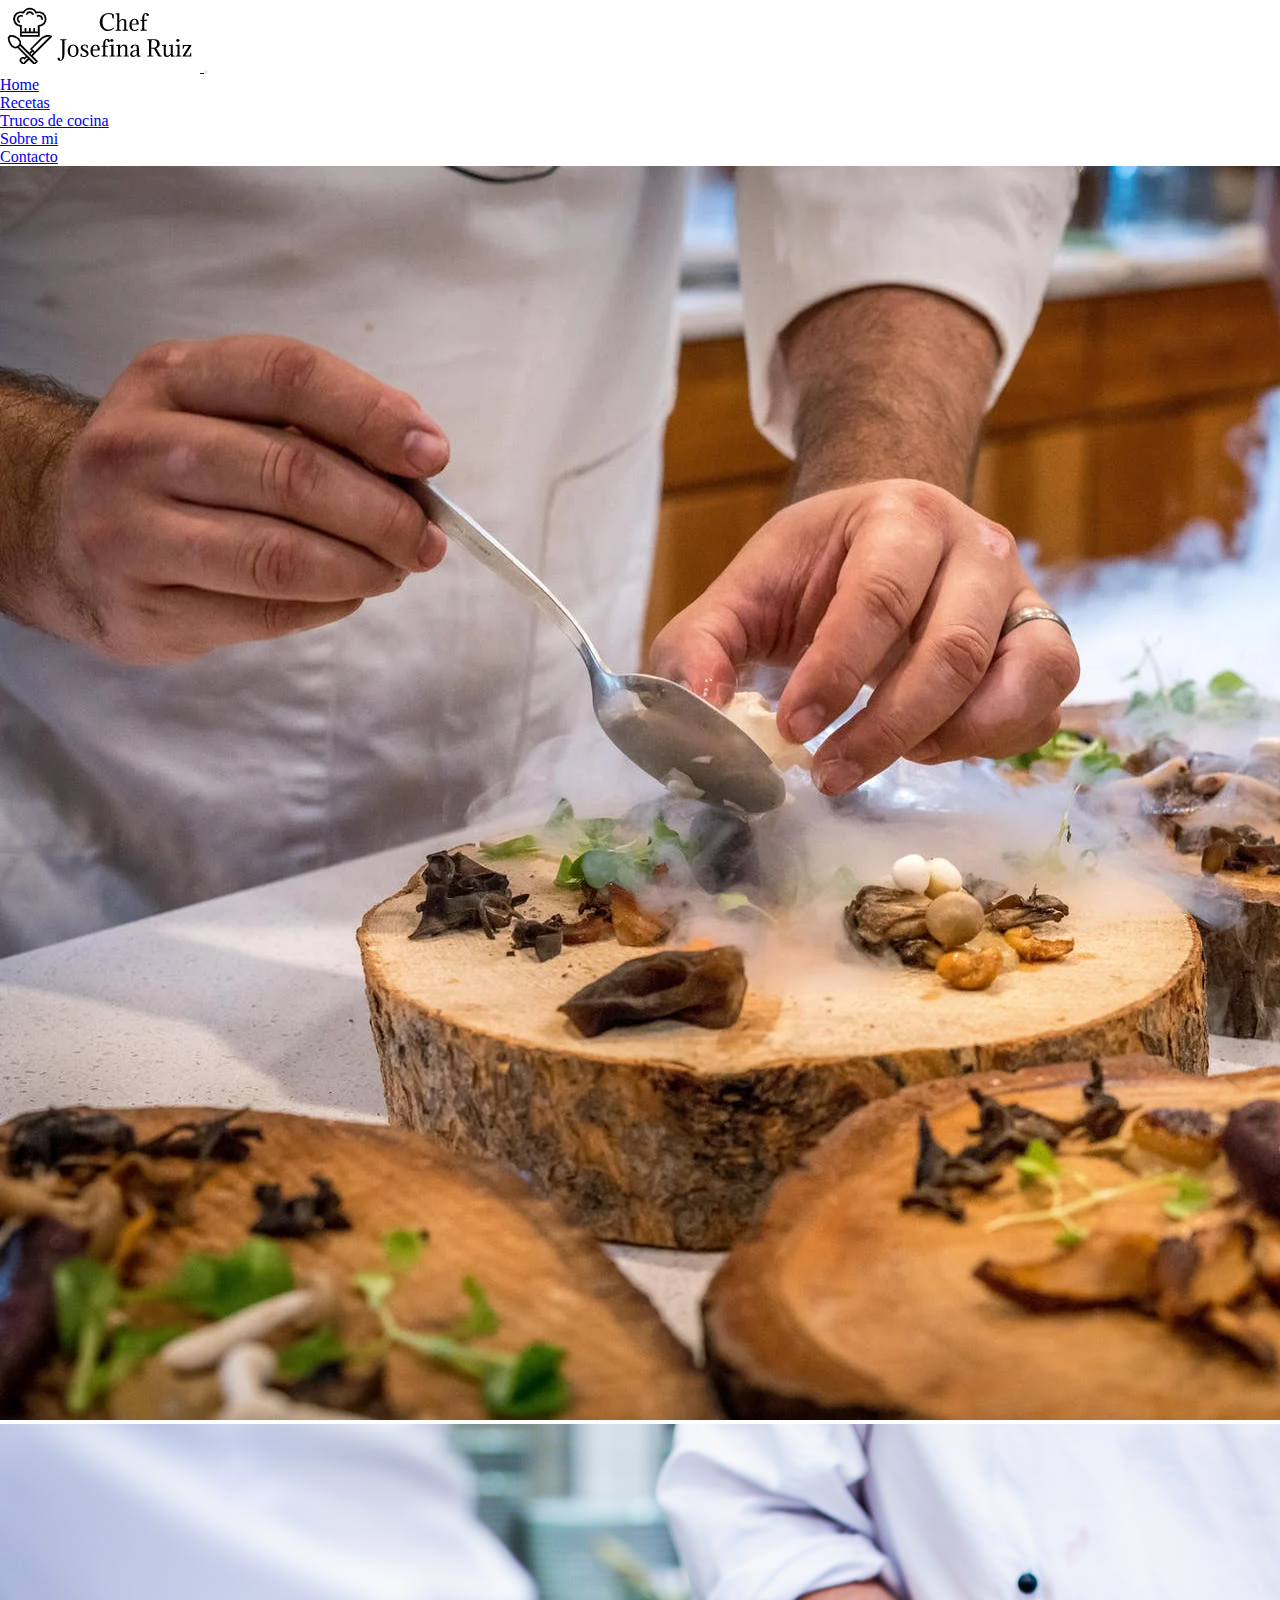
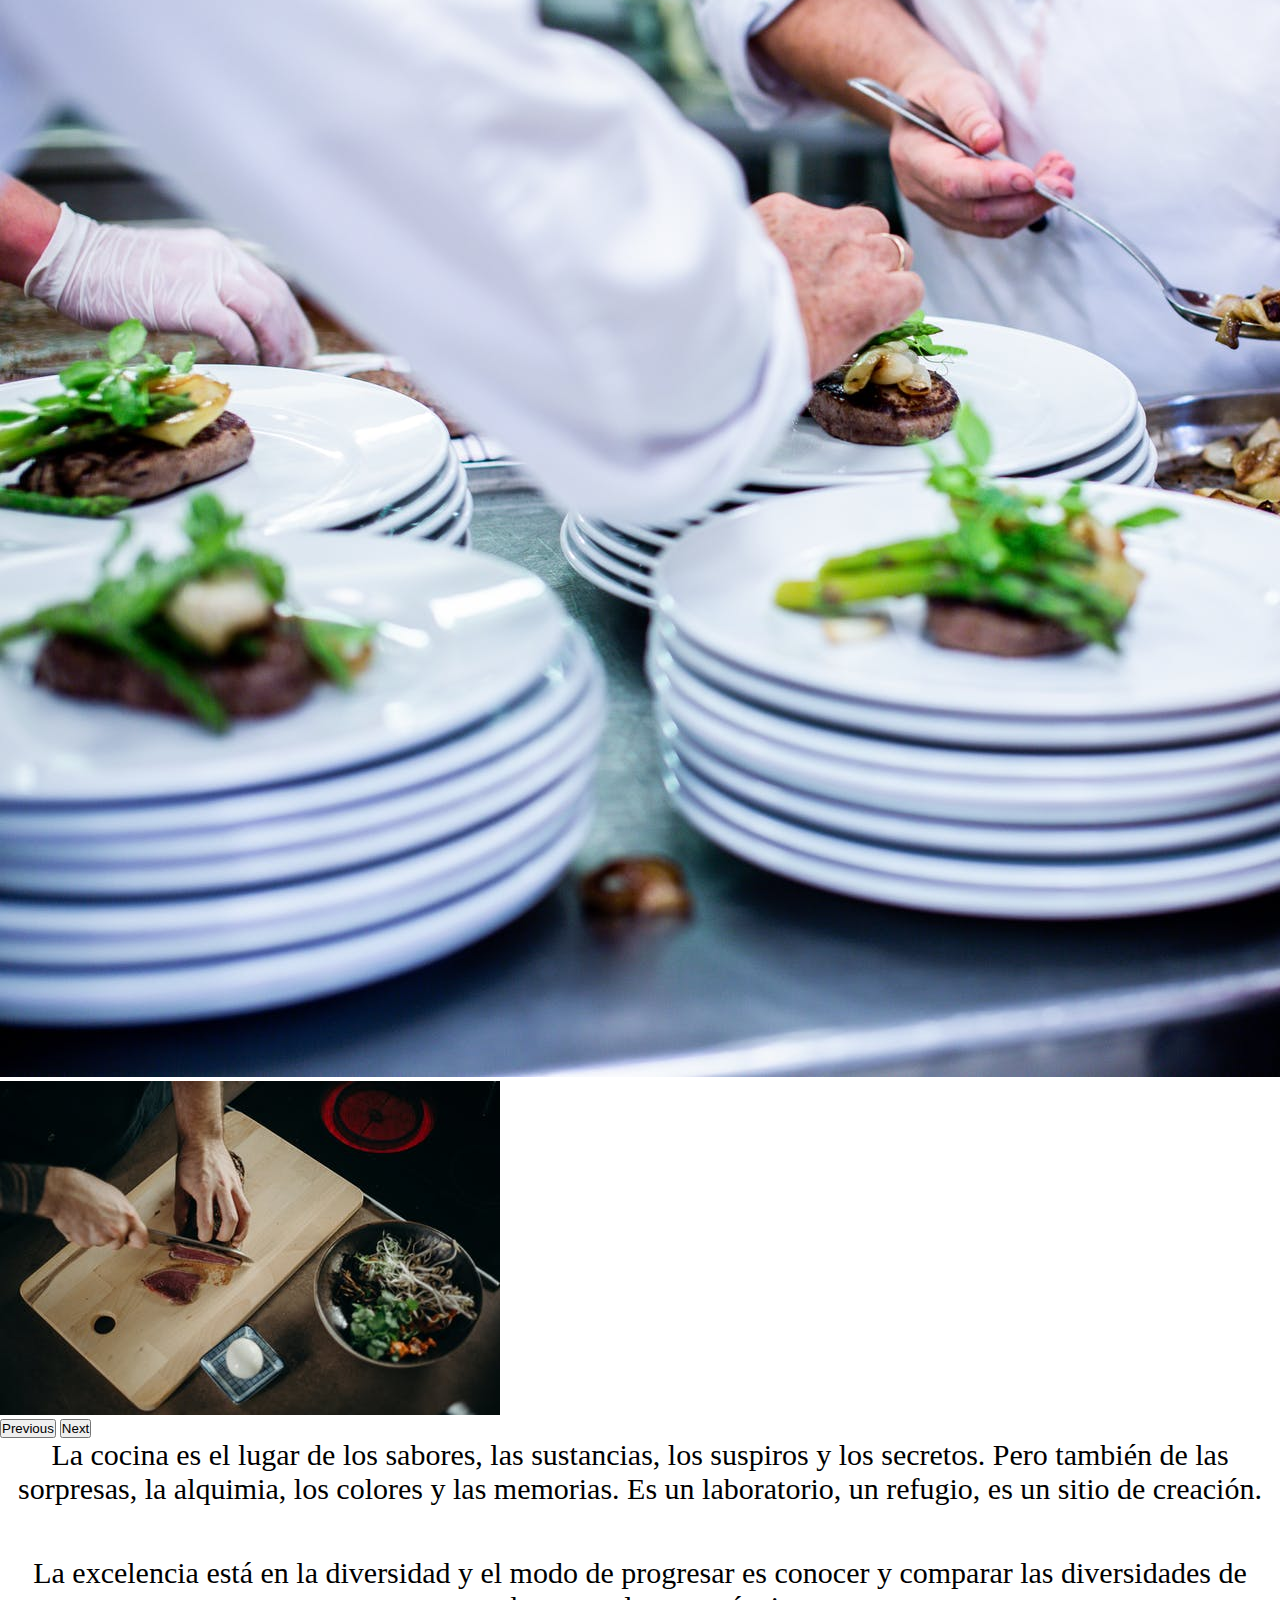
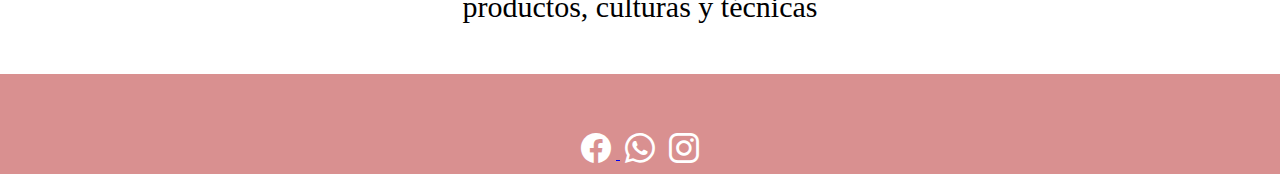
<file: index.html>
<!DOCTYPE html>
<html lang="es">
  <head>
    <meta charset="UTF-8" />
    <meta name="viewport" content="width=device-width, initial-scale=1.0" />
    <link rel="shortcut icon" href="assets/img/favicon-32x32.png" />
    <link rel="preconnect" href="https://fonts.googleapis.com" />
    <link rel="preconnect" href="https://fonts.gstatic.com" crossorigin />
    <!-- GOOGLE FONTS -->
    <link href="https://fonts.googleapis.com/css2?family=Roboto:ital,wght@0,100;1,100&display=swap" rel="stylesheet" />
    <!--link de bootstrap-->
    <link href="https://cdn.jsdelivr.net/npm/bootstrap@5.1.3/dist/css/bootstrap.min.css" rel="stylesheet" integrity="sha384-1BmE4kWBq78iYhFldvKuhfTAU6auU8tT94WrHftjDbrCEXSU1oBoqyl2QvZ6jIW3" crossorigin="anonymous">
    <!-- link de iconos -->
    <link rel="stylesheet" href="https://cdn.jsdelivr.net/npm/bootstrap-icons@1.8.1/font/bootstrap-icons.css">
    <!-- ESTILOS -->
  <!-- link de mi css abajo de boot-->
    <link href="css/style.css"  rel="stylesheet"/>
    <title>chefJosefinaRuiz</title>
  </head>
  <body>
    <!-- CONTENEDOR LAYOUT -->
    <div class="layout">
      <!-- HEADER -->
      <header id="Top">
        <!--NAVBAR CON BOOTSTRAP-->
        <nav class="navbar navbar-expand-lg navbar-light bg-light">
          <div class="container-fluid">
          
            <a class="navbar-brand" href="#"> <img src="./img/LogoMakr-0fne0m.png" alt="logo" class="logo"> </a>
            <button class="navbar-toggler" type="button" data-bs-toggle="collapse" data-bs-target="#navbarNav" aria-controls="navbarNav" aria-expanded="false" aria-label="Toggle navigation">
              <span class="navbar-toggler-icon"></span>
            </button>
            <div class="collapse navbar-collapse justify-content-end" id= "navbar">
              <ul class="navbar-nav">
                <li class="nav-item">
                  <a class="nav-link active" aria-current="page" href="#">Home</a>
                </li>
                <li class="nav-item">
                  <a class="nav-link" href="pages/recetas.html">Recetas</a>
                </li>
                <li class="nav-item">
                  <a class="nav-link" href="pages/trucosdecocina.html">Trucos de cocina</a>
                </li>
                <li class="nav-item">
                  <a class="nav-link" href="pages/sobremi.html">Sobre mi</a>
                </li>
            
              </li>
              <li class="nav-item">
                <a class="nav-link" href="pages/contacto.html">Contacto</a>
              </li>
            
              </ul>
            </div>
          </div>
        </nav>
       <!--<img class="img-fluid" src="./img/fondo2.jpeg" alt="">  --> 
    
      <div id="carouselExampleFade" class="carousel slide carousel-fade" data-bs-ride="carousel">
          <div class="carousel-inner">
            <div class="carousel-item active">
              <img src="./img/pexels-photo-1267320.webp" class="d-block w-100" alt="...">
            </div>
            <div class="carousel-item">
              <img src="./img/pexels-photo-2977515.jpeg" class="d-block w-100" alt="...">
            </div>
            <div class="carousel-item">
              <img src="./img/pexels-photo-3298633.jpeg" class="d-block w-100" alt="...">
            </div>
          </div>
          <button class="carousel-control-prev" type="button" data-bs-target="#carouselExampleFade" data-bs-slide="prev">
            <span class="carousel-control-prev-icon" aria-hidden="true"></span>
            <span class="visually-hidden">Previous</span>
          </button>
          <button class="carousel-control-next" type="button" data-bs-target="#carouselExampleFade" data-bs-slide="next">
            <span class="carousel-control-next-icon" aria-hidden="true"></span>
            <span class="visually-hidden">Next</span>
          </button>
        </div>
      </header>

       <!-- MAIN -->
       <main>
          <p class="pColor">La cocina es el lugar de los sabores, las sustancias, los suspiros y los secretos. Pero también de las sorpresas, la alquimia, los colores y las memorias. Es un laboratorio, un refugio, es un sitio de creación.</p>
       </div>
          <p class="pColor">La excelencia está en la diversidad y el modo de progresar es conocer y comparar las diversidades de productos, culturas y técnicas</p>
          
        </div>
      </main>

      <!-- FOOTER -->
      <footer>
        <div class="anchoFooter">
            <div class="redes">
                <a href="https://www.facebook.com/" target="_blank"><i class=> </i><i class="bi bi-facebook"></i> </a>
                <a href="https://wa.me/543813190725" target="_blank"> <i class="bi bi-whatsapp"></i></a>
                <a href="https://www.instagram.com/" target="_blank"> <i class="bi bi-instagram"></i> </a>
              </div>
              </div>
          </footer>
    
    </div>
      <!-- link de js-->
      <script src="https://cdn.jsdelivr.net/npm/bootstrap@5.1.3/dist/js/bootstrap.bundle.min.js" integrity="sha384-ka7Sk0Gln4gmtz2MlQnikT1wXgYsOg+OMhuP+IlRH9sENBO0LRn5q+8nbTov4+1p" crossorigin="anonymous">
      </script>
  </body>
</html>
</file>
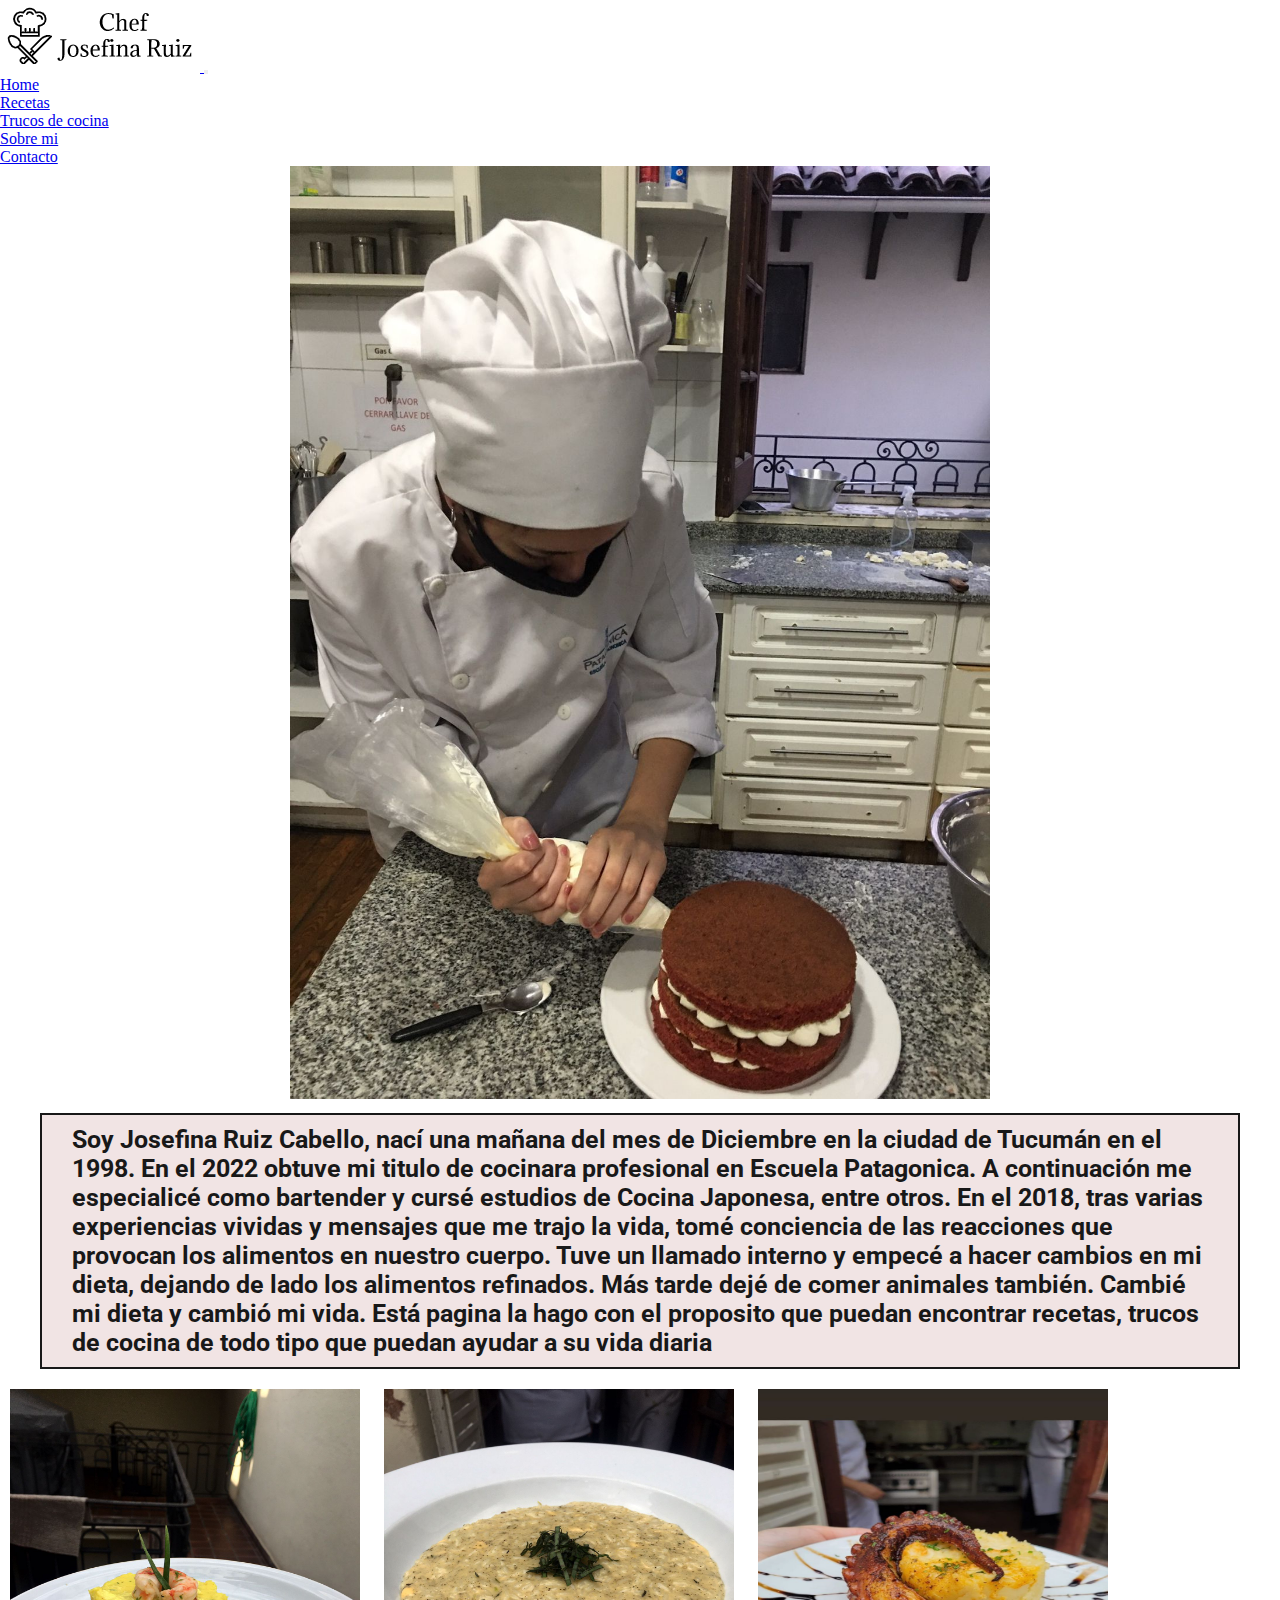
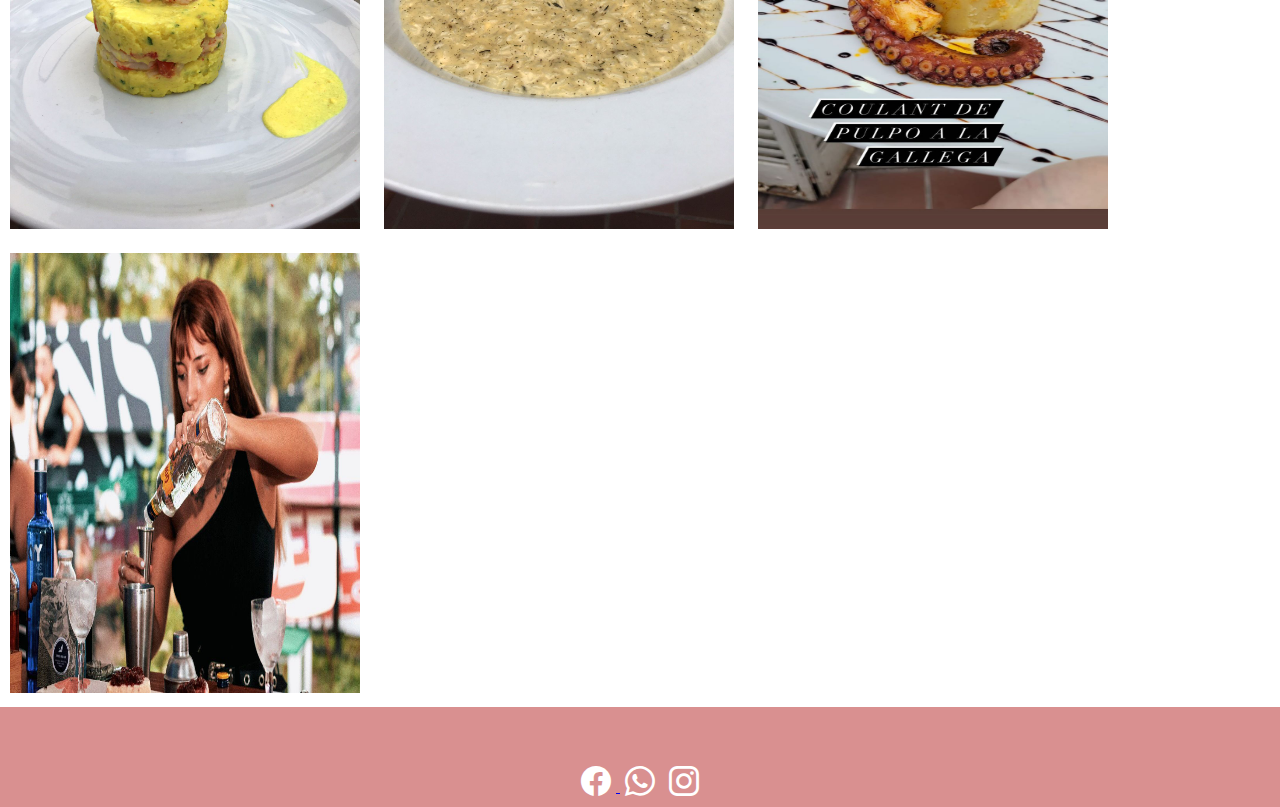
<file: pages/sobremi.html>
<!DOCTYPE html>
<html lang="es">
  <head>
    <meta charset="UTF-8" />
    <meta name="viewport" content="width=device-width, initial-scale=1.0" />
    <link rel="shortcut icon" href="assets/img/favicon-32x32.png" />
    <link rel="preconnect" href="https://fonts.googleapis.com" />
    <link rel="preconnect" href="https://fonts.gstatic.com" crossorigin />
    <!-- GOOGLE FONTS -->
    <link href="https://fonts.googleapis.com/css2?family=Roboto:ital,wght@0,100;1,100&display=swap" rel="stylesheet" />
    <!--link de bootstrap-->
    <link href="https://cdn.jsdelivr.net/npm/bootstrap@5.1.3/dist/css/bootstrap.min.css" rel="stylesheet" integrity="sha384-1BmE4kWBq78iYhFldvKuhfTAU6auU8tT94WrHftjDbrCEXSU1oBoqyl2QvZ6jIW3" crossorigin="anonymous">
    <!-- link de iconos -->
    <link rel="stylesheet" href="https://cdn.jsdelivr.net/npm/bootstrap-icons@1.8.1/font/bootstrap-icons.css">
    <!-- ESTILOS -->
  <!-- link de mi css abajo de boot-->
    <link href="../css/style.css"  rel="stylesheet"/>
    <title>chefJosefinaRuiz</title>
  </head>
  <body>
    <!-- CONTENEDOR LAYOUT -->
    <div class="layout">
      <!-- HEADER -->
      <header id="Top">
        <!--NAVBAR CON BOOTSTRAP-->
        <nav class="navbar navbar-expand-lg navbar-light bg-light">
          <div class="container-fluid">
          
            <a class="navbar-brand" href="#"> <img src="../img/LogoMakr-0fne0m.png" alt="logo" class="logo"> </a>
            <button class="navbar-toggler" type="button" data-bs-toggle="collapse" data-bs-target="#navbarNav" aria-controls="navbarNav" aria-expanded="false" aria-label="Toggle navigation">
              <span class="navbar-toggler-icon"></span>
            </button>
            <div class="collapse navbar-collapse justify-content-end" id= "navbar">
              <ul class="navbar-nav">
                <li class="nav-item">
                  <a class="nav-link active" aria-current="page" href="../index.html">Home</a>
                </li>
                <li class="nav-item">
                  <a class="nav-link" href="../pages/recetas.html">Recetas</a>
                </li>
                <li class="nav-item">
                  <a class="nav-link" href="../pages/trucosdecocina.html">Trucos de cocina</a>
                </li>
                <li class="nav-item">
                  <a class="nav-link" href="../pages/sobremi.html">Sobre mi</a>
                </li>
            
              </li>
              <li class="nav-item">
                <a class="nav-link" href="../pages/contacto.html">Contacto</a>
              </li>
              </ul>
            </div>
          </div>
        </nav>
	</header>
<main>
	
<div>
	<p class="yo">
    <img src="../img/yo.jpg" width="700" alt="yococinando">
	<p>
	</div>

<p class="sobreMi">
    Soy Josefina Ruiz Cabello, nací una mañana del mes de Diciembre en la ciudad de Tucumán en el 1998.
En el 2022 obtuve mi titulo de cocinara profesional en Escuela Patagonica. A continuación me especialicé como bartender y cursé estudios de Cocina Japonesa, entre otros.
En el 2018, tras varias experiencias vividas y mensajes que me trajo la vida, tomé conciencia de las reacciones que provocan los alimentos en nuestro cuerpo. Tuve un llamado interno y
empecé a hacer cambios en mi dieta, dejando de lado los alimentos refinados. Más tarde dejé de comer animales también. Cambié mi dieta y cambió mi vida.
Está pagina la hago con el proposito que puedan encontrar recetas, trucos de cocina de todo tipo que puedan ayudar a su vida diaria 

<p class="sobremi2">

<img src="../img/9b527b85-0f40-4855-8cca-9112c222fdf7.jfif" alt="imagencomida">
<img src="../img/ad193f53-f1aa-476f-ba19-8e8befe2a37f.jfif" alt="risotto">
<img src="../img/4471a063-02f3-4907-bcd0-311d97be3394.jfif" alt="pulpo">
<img src="../img/cf90119d-837f-4c7a-9b4b-c23f2aaf4eaf.jfif" alt="bartender">
</p>
</main>

    <footer>
      <div class="anchoFooter">
          <div class="redes">
              <a href="https://www.facebook.com/" target="_blank"><i class=> </i><i class="bi bi-facebook"></i> </a>
              <a href="https://wa.me/543813190725" target="_blank"> <i class="bi bi-whatsapp"></i></a>
              <a href="https://www.instagram.com/" target="_blank"> <i class="bi bi-instagram"></i> </a>
            </div>
            </div>
        </footer>
	
</div>
<!-- link de js-->
<script src="https://cdn.jsdelivr.net/npm/bootstrap@5.1.3/dist/js/bootstrap.bundle.min.js" integrity="sha384-ka7Sk0Gln4gmtz2MlQnikT1wXgYsOg+OMhuP+IlRH9sENBO0LRn5q+8nbTov4+1p" crossorigin="anonymous">
</script>
</body>
</html>
</file>
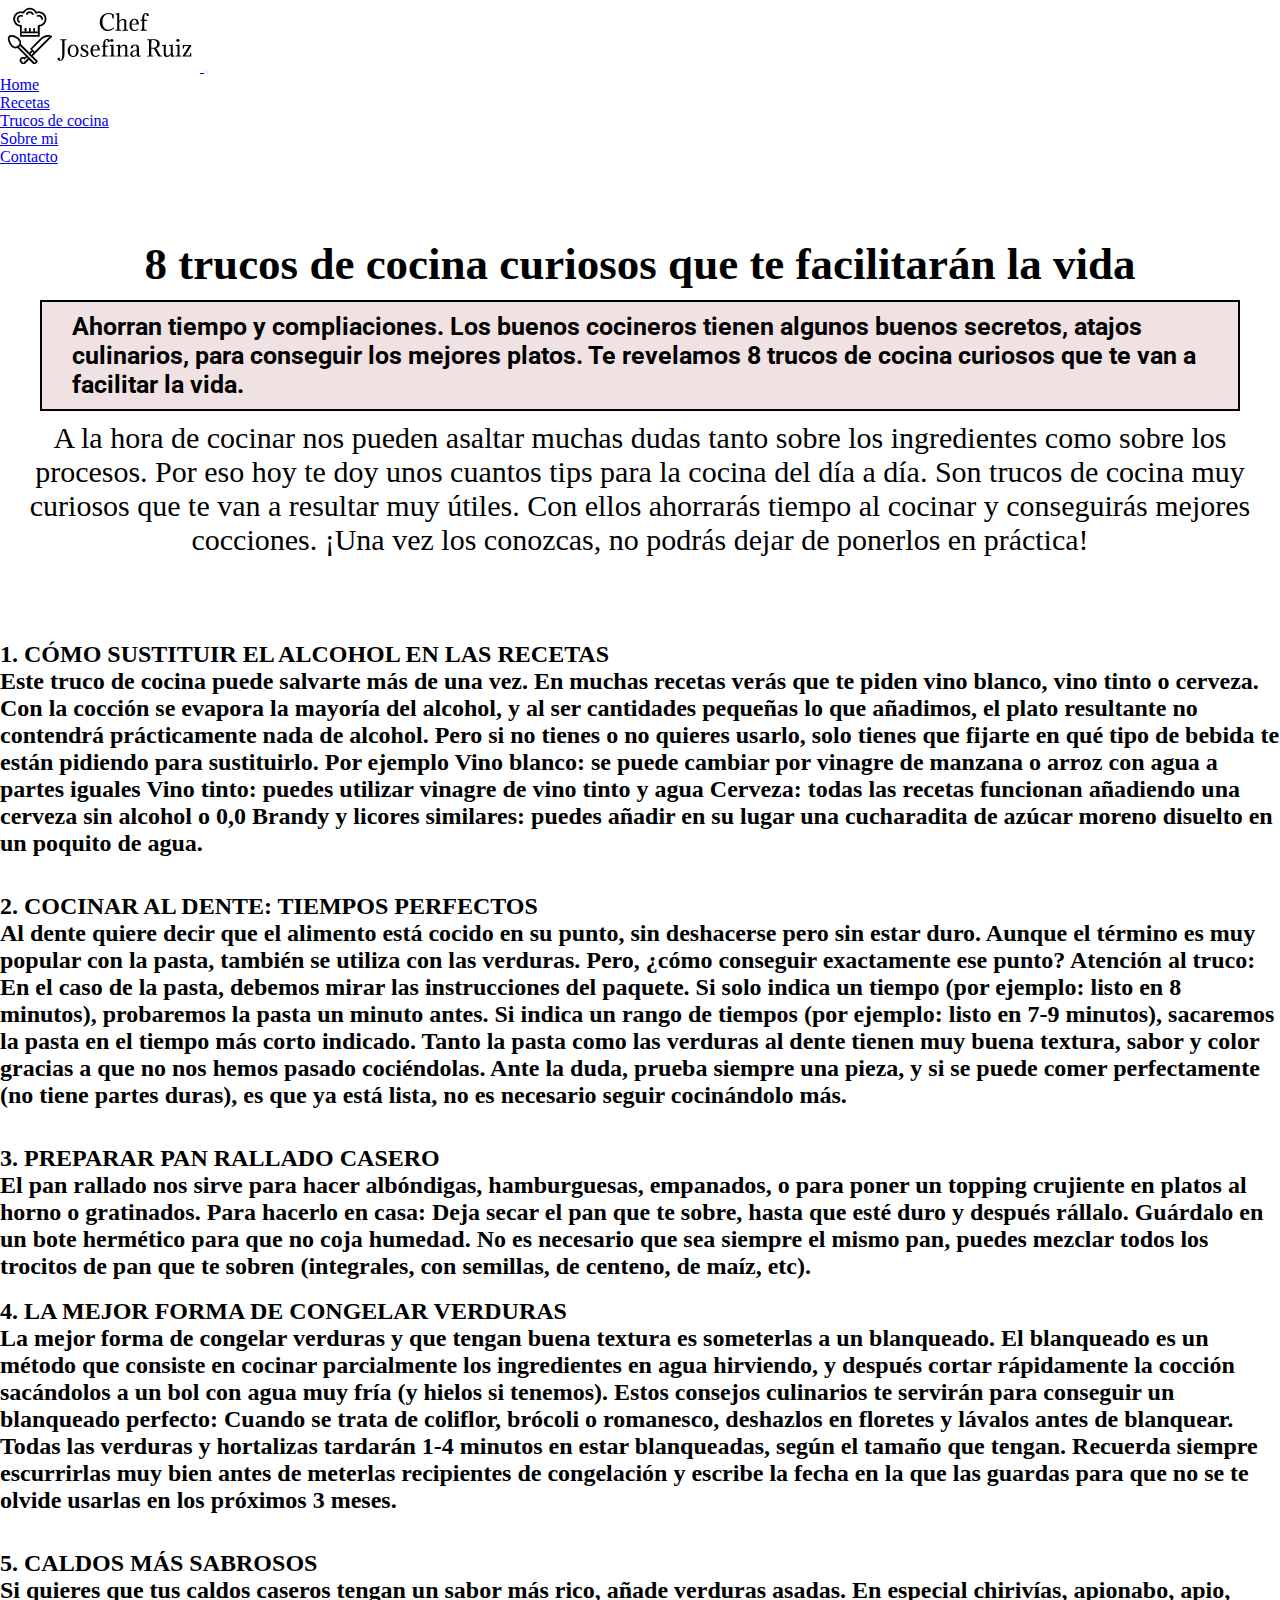
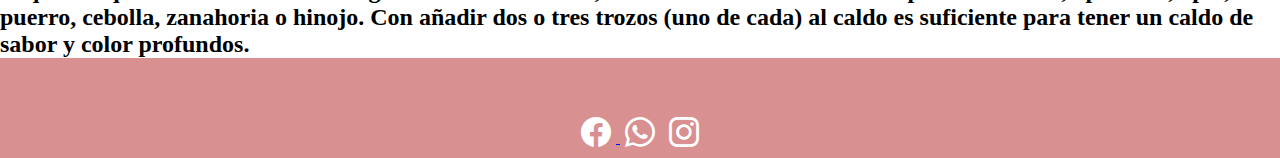
<file: pages/trucosdecocina.html>
<!DOCTYPE html>
<html lang="es">
  <head>
    <meta charset="UTF-8" />
    <meta name="viewport" content="width=device-width, initial-scale=1.0" />
    <link rel="shortcut icon" href="assets/img/favicon-32x32.png" />
    <link rel="preconnect" href="https://fonts.googleapis.com" />
    <link rel="preconnect" href="https://fonts.gstatic.com" crossorigin />
    <!-- GOOGLE FONTS -->
    <link href="https://fonts.googleapis.com/css2?family=Roboto:ital,wght@0,100;1,100&display=swap" rel="stylesheet" />
    <!--link de bootstrap-->
    <link href="https://cdn.jsdelivr.net/npm/bootstrap@5.1.3/dist/css/bootstrap.min.css" rel="stylesheet" integrity="sha384-1BmE4kWBq78iYhFldvKuhfTAU6auU8tT94WrHftjDbrCEXSU1oBoqyl2QvZ6jIW3" crossorigin="anonymous">
    <!-- link de iconos -->
    <link rel="stylesheet" href="https://cdn.jsdelivr.net/npm/bootstrap-icons@1.8.1/font/bootstrap-icons.css">
    <!-- ESTILOS -->
  <!-- link de mi css abajo de boot-->
    <link href="../css/style.css"  rel="stylesheet"/>
    <title>chefJosefinaRuiz</title>
  </head>
  <body>
    <!-- CONTENEDOR LAYOUT -->
    <div class="layout">
      <!-- HEADER -->
      <header id="Top">
        <!--NAVBAR CON BOOTSTRAP-->
        <nav class="navbar navbar-expand-lg navbar-light bg-light">
          <div class="container-fluid">
          
            <a class="navbar-brand" href="#"> <img src="../img/LogoMakr-0fne0m.png" alt="logo" class="logo"> </a>
            <button class="navbar-toggler" type="button" data-bs-toggle="collapse" data-bs-target="#navbarNav" aria-controls="navbarNav" aria-expanded="false" aria-label="Toggle navigation">
              <span class="navbar-toggler-icon"></span>
            </button>
            <div class="collapse navbar-collapse justify-content-end" id= "navbar">
              <ul class="navbar-nav">
                <li class="nav-item">
                  <a class="nav-link active" aria-current="page" href="../index.html">Home</a>
                </li>
                <li class="nav-item">
                  <a class="nav-link" href="../pages/recetas.html">Recetas</a>
                </li>
                <li class="nav-item">
                  <a class="nav-link" href="../pages/trucosdecocina.html">Trucos de cocina</a>
                </li>
                <li class="nav-item">
                  <a class="nav-link" href="../pages/sobremi.html">Sobre mi</a>
                </li>
            
              </li>
              <li class="nav-item">
                <a class="nav-link" href="../pages/contacto.html">Contacto</a>
              </li>
              </ul>
            </div>
          </div>
        </nav>
	</header>
    <main>
    <div>
        <br> <br> <br>
        <br>
    </div>
	<h1>8 trucos de cocina curiosos que te facilitarán la vida</h1>
    <div>
        <p class="trucoUno">Ahorran tiempo y compliaciones.

        Los buenos cocineros tienen algunos buenos secretos, atajos culinarios, para conseguir los mejores platos. Te revelamos 8 trucos de cocina curiosos que te van a facilitar la vida.</p>
    
    </div>
  
    <p class="pColor">A la hora de cocinar nos pueden asaltar muchas dudas tanto sobre los ingredientes como sobre los procesos. Por eso hoy te doy unos cuantos tips para la cocina del día a día. Son trucos de cocina muy curiosos que te van a resultar muy útiles. Con ellos ahorrarás tiempo al cocinar y conseguirás mejores cocciones. ¡Una vez los conozcas, no podrás dejar de ponerlos en práctica!
    
    <br> <br>
  </p>
    <h2>
        1. CÓMO SUSTITUIR EL ALCOHOL EN LAS RECETAS
        <p>
            Este truco de cocina puede salvarte más de una vez. En muchas recetas verás que te piden vino blanco, vino tinto o cerveza. Con la cocción se evapora la mayoría del alcohol, y al ser cantidades pequeñas lo que añadimos, el plato resultante no contendrá prácticamente nada de alcohol. Pero si no tienes o no quieres usarlo, solo tienes que fijarte en qué tipo de bebida te están pidiendo para sustituirlo. Por ejemplo

          Vino blanco: se puede cambiar por vinagre de manzana o arroz con agua a partes iguales
          Vino tinto: puedes utilizar vinagre de vino tinto y agua
         Cerveza: todas las recetas funcionan añadiendo una cerveza sin alcohol o 0,0
         Brandy y licores similares: puedes añadir en su lugar una cucharadita de azúcar moreno disuelto en un poquito de agua.
        </p>
    </h2>
<br> <br>
<h2>
    2. COCINAR AL DENTE: TIEMPOS PERFECTOS
    <p>Al dente quiere decir que el alimento está cocido en su punto, sin deshacerse pero sin estar duro. Aunque el término es muy popular con la pasta, también se utiliza con las verduras. Pero, ¿cómo conseguir exactamente ese punto? Atención al truco:

        En el caso de la pasta, debemos mirar las instrucciones del paquete. Si solo indica un tiempo (por ejemplo: listo en 8 minutos), probaremos la pasta un minuto antes. Si indica un rango de tiempos (por ejemplo: listo en 7-9 minutos), sacaremos la pasta en el tiempo más corto indicado.
        Tanto la pasta como las verduras al dente tienen muy buena textura, sabor y color gracias a que no nos hemos pasado cociéndolas. Ante la duda, prueba siempre una pieza, y si se puede comer perfectamente (no tiene partes duras), es que ya está lista, no es necesario seguir cocinándolo más.</p>

    
</h2>
<br> <br>
<h2>
    3. PREPARAR PAN RALLADO CASERO
    <p>El pan rallado nos sirve para hacer albóndigas, hamburguesas, empanados, o para poner un topping crujiente en platos al horno o gratinados. Para hacerlo en casa:

        Deja secar el pan que te sobre, hasta que esté duro y después rállalo.
        Guárdalo en un bote hermético para que no coja humedad.
        No es necesario que sea siempre el mismo pan, puedes mezclar todos los trocitos de pan que te sobren (integrales, con semillas, de centeno, de maíz, etc).</p>
</h2>
<br>

<h2>
    4. LA MEJOR FORMA DE CONGELAR VERDURAS
<p>La mejor forma de congelar verduras y que tengan buena textura es someterlas a un blanqueado. El blanqueado es un método que consiste en cocinar parcialmente los ingredientes en agua hirviendo, y después cortar rápidamente la cocción sacándolos a un bol con agua muy fría (y hielos si tenemos). Estos consejos culinarios te servirán para conseguir un blanqueado perfecto:

    Cuando se trata de coliflor, brócoli o romanesco, deshazlos en floretes y lávalos antes de blanquear.
    Todas las verduras y hortalizas tardarán 1-4 minutos en estar blanqueadas, según el tamaño que tengan.
    Recuerda siempre escurrirlas muy bien antes de meterlas recipientes de congelación y escribe la fecha en la que las guardas para que no se te olvide usarlas en los próximos 3 meses.</p>
</h2>
<br> <br>
<h2>
   5. CALDOS MÁS SABROSOS
   <p>
    Si quieres que tus caldos caseros tengan un sabor más rico, añade verduras asadas. En especial chirivías, apionabo, apio, puerro, cebolla, zanahoria o hinojo. Con añadir dos o tres trozos (uno de cada) al caldo es suficiente para tener un caldo de sabor y color profundos.
   </p>
</h2>
</main>

        <!-- FOOTER -->
        <footer>
          <div class="anchoFooter">
              <div class="redes">
                  <a href="https://www.facebook.com/" target="_blank"><i class=> </i><i class="bi bi-facebook"></i> </a>
                  <a href="https://wa.me/543813190725" target="_blank"> <i class="bi bi-whatsapp"></i></a>
                  <a href="https://www.instagram.com/" target="_blank"> <i class="bi bi-instagram"></i> </a>
                </div>
                </div>
            </footer>
      
      </div>
        <!-- link de js-->
        <script src="https://cdn.jsdelivr.net/npm/bootstrap@5.1.3/dist/js/bootstrap.bundle.min.js" integrity="sha384-ka7Sk0Gln4gmtz2MlQnikT1wXgYsOg+OMhuP+IlRH9sENBO0LRn5q+8nbTov4+1p" crossorigin="anonymous">
        </script>
</body>
</html>
</file>
<file: css/style.css>
* {
  margin: 0;
  padding: 0;
  box-sizing: border-box;
}
/* Variables*/
:root 
{--lav-light: #f2deff;
--lav: #D99090 ;}
/* Tipografía general */
body 
{font-family: raleway;
}

.header {
  color: #36A0FF;
  font-size: 27px;
  padding: 10px;
}

.bigicon {
  font-size: 35px;
  color: #36A0FF;
}
 /* MAIN INDEX */
 .video-y-texto {
  margin-top: 100px;
  margin-bottom: 50px;
  display: flex;
  justify-content: center;
  align-items: center;
  gap: 40px;
}

.video-y-texto p {
  width: 600px;
}

.pColor {
  text-align: center;
  display: flex;
  justify-content: center;
  margin-bottom: 50px;
 
  font-size: 30px;
  align-items: center;
}


/* DERECHOS DE AUTOR */
footer {
  display: flex;
  flex-direction: column;
  justify-content: center;
  align-items: center;
  text-align: center;
  padding-top: 20px;
  font-weight: bold;
}

}
.cerdo {
  background-color: #f0e2e2;
  padding: 10px 30px;
  margin: 10px 40px;
  border: 2px solid black;
  opacity: 0.9;
  font-family: "Roboto", sans-serif;
}
.pollo {
  background-color: #f0e2e2;
  padding: 10px 30px;
  margin: 10px 40px;
  border: 2px solid black;
  opacity: 0.9;
  font-family: "Roboto", sans-serif;
}
.sanguche {
  background-color: #f0e2e2;
  padding: 10px 30px;
  margin: 10px 40px;
  border: 2px solid black;
  opacity: 0.9;
  font-family: "Roboto", sans-serif;
}
.raviolones {
  background-color: #f0e2e2;
  padding: 10px 30px;
  margin: 10px 40px;
  border: 2px solid black;
  opacity: 0.9;
  font-family: "Roboto", sans-serif;
}
.picada {
  background-color: #f0e2e2;
  padding: 10px 30px;
  margin: 10px 40px;
  border: 2px solid black;
  opacity: 0.9;
  font-family: "Roboto", sans-serif;
}
.chop {
  background-color: #f0e2e2;
  padding: 10px 30px;
  margin: 10px 40px;
  border: 2px solid black;
  opacity: 0.9;
  font-family: "Roboto", sans-serif;
}
.contactos {
  background-color: #f0e2e2;
  padding: 10px 30px;
  margin: 10px 40px;
  border: 2px solid black;
  opacity: 0.9;
  font-family: "Roboto", sans-serif;
}
.truco {
  background-color: #f0e2e2;
  padding: 10px 30px;
  margin: 10px 40px;
  border: 2px solid black;
  font-family: "Roboto", sans-serif;
  text-align: center;

}
.trucoUno {
  background-color: #f0e2e2;
  padding: 10px 30px;
  margin: 10px 40px;
  border: 2px solid black;
  font-family: "Roboto", sans-serif;
  font-size: 25px;
  font-weight: bolder;
}
.trucoTres {
  padding: 10px 30px;
  margin: 10px 40px;

  font-family: "Roboto", sans-serif;
  font-size: 25px;
  font-weight: bolder;
  background-color: #ad5252;
  border: 2px solid black;
  opacity: 0.9;
}
h1 {
  text-align: center;
  font-size: 45px;
}
h2 {
  
}
.sobreMi {
  background-color: #f0e2e2;
  padding: 10px 30px;
  margin: 10px 40px;
  border: 2px solid black;
  opacity: 0.9;
  font-family: "Roboto", sans-serif;
  font-size: 25px;
  font-weight: bolder;
}
.sobremi2 img {
  width: 360px;
  height: 450px;
  top: 30px;
  left: 40px;
  margin: 5px;
  padding: 5px;
}
.yo {
  text-align: center;
}
.logo :hoover{
  transform: scale(1.2);
}

/* Footer */
footer {width: 100%;
  background: var(--lav);
  height: 100px;
  margin-top: 0px;
  display: flex;
  justify-content: center;
}
.anchoFooter {margin-top: 30px;
}
.redes 
{display: inline-block;
}
.bi-facebook {font-size: 30px;text-align: center;
  margin-left: 5px;
  margin-right: 5px;
  color: #fff;
}
.bi-facebook:hover
{color: #ED8B8B ;
}
.bi-whatsapp 
{
  font-size: 30px;
  text-align: center;
  margin-left: 5px;
  margin-right: 5px
  ;color: #fff;
}
.bi-whatsapp:hover
{color: #25d366;
}.bi-instagram
{font-size: 30px;
  text-align: center;
  margin-left: 5px;
  margin-right: 5px;
  color: #fff;
}
.bi-instagram:hover
{color: #ED8B8B ;
}
/* transformaciones */
.container-fluidd {
overflow:auto ;

}
</file>
